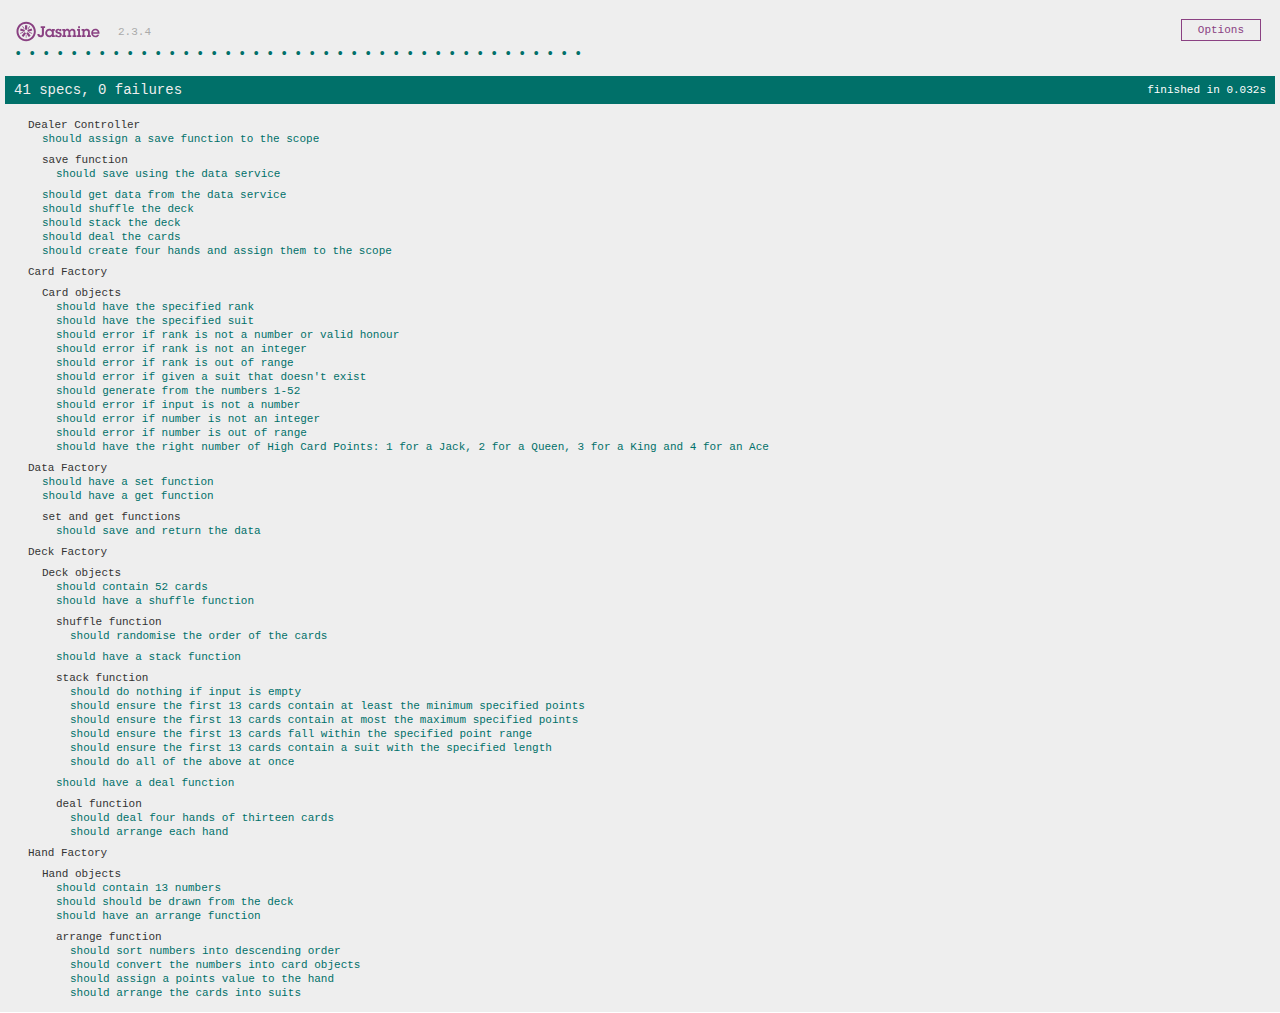
<file: SpecRunner.html>
<!DOCTYPE html>
<html>
<head>
  <meta charset="utf-8">
  <title>Jasmine Spec Runner v2.3.4</title>

  <link rel="shortcut icon" type="image/png" href="lib/jasmine-2.3.4/jasmine_favicon.png">
  <link rel="stylesheet" href="Scripts/jasmine-2.3.4/jasmine.css">

  <script src="Scripts/jasmine-2.3.4/jasmine.js"></script>
  <script src="Scripts/jasmine-2.3.4/jasmine-html.js"></script>
  <script src="Scripts/jasmine-2.3.4/boot.js"></script>
  <script src="Scripts/angular.min.js"></script>
  <script src="Scripts/angular-route.min.js"></script>
  <script src="Scripts/angular-mocks.js"></script>

  <!-- include source files here... -->
  <script src="App/app.module.js"></script>
  <script src="App/routes.config.js"></script>
  <script src="App/dealer.js" data-cover></script>
  <script src="App/card.service.js"></script>
  <script src="App/data.service.js"></script>
  <script src="App/deck.service.js"></script>
  <script src="App/hand.service.js"></script>

  <!-- include spec files here... -->
  <script src="App/dealer.spec.js"></script>
  <script src="App/card.service.spec.js"></script>
  <script src="App/data.service.spec.js"></script>
  <script src="App/deck.service.spec.js"></script>
  <script src="App/hand.service.spec.js"></script>

</head>

<body>
</body>
</html>
</file>
<file: Scripts/jasmine-2.3.4/jasmine.css>
body { overflow-y: scroll; }

.jasmine_html-reporter { background-color: #eee; padding: 5px; margin: -8px; font-size: 11px; font-family: Monaco, "Lucida Console", monospace; line-height: 14px; color: #333; }
.jasmine_html-reporter a { text-decoration: none; }
.jasmine_html-reporter a:hover { text-decoration: underline; }
.jasmine_html-reporter p, .jasmine_html-reporter h1, .jasmine_html-reporter h2, .jasmine_html-reporter h3, .jasmine_html-reporter h4, .jasmine_html-reporter h5, .jasmine_html-reporter h6 { margin: 0; line-height: 14px; }
.jasmine_html-reporter .banner, .jasmine_html-reporter .symbol-summary, .jasmine_html-reporter .summary, .jasmine_html-reporter .result-message, .jasmine_html-reporter .spec .description, .jasmine_html-reporter .spec-detail .description, .jasmine_html-reporter .alert .bar, .jasmine_html-reporter .stack-trace { padding-left: 9px; padding-right: 9px; }
.jasmine_html-reporter .banner { position: relative; }
.jasmine_html-reporter .banner .title { background: url('[data-uri]') no-repeat; background: url('[data-uri]') no-repeat, none; -moz-background-size: 100%; -o-background-size: 100%; -webkit-background-size: 100%; background-size: 100%; display: block; float: left; width: 90px; height: 25px; }
.jasmine_html-reporter .banner .version { margin-left: 14px; position: relative; top: 6px; }
.jasmine_html-reporter #jasmine_content { position: fixed; right: 100%; }
.jasmine_html-reporter .version { color: #aaa; }
.jasmine_html-reporter .banner { margin-top: 14px; }
.jasmine_html-reporter .duration { color: #fff; float: right; line-height: 28px; padding-right: 9px; }
.jasmine_html-reporter .symbol-summary { overflow: hidden; *zoom: 1; margin: 14px 0; }
.jasmine_html-reporter .symbol-summary li { display: inline-block; height: 8px; width: 14px; font-size: 16px; }
.jasmine_html-reporter .symbol-summary li.passed { font-size: 14px; }
.jasmine_html-reporter .symbol-summary li.passed:before { color: #007069; content: "\02022"; }
.jasmine_html-reporter .symbol-summary li.failed { line-height: 9px; }
.jasmine_html-reporter .symbol-summary li.failed:before { color: #ca3a11; content: "\d7"; font-weight: bold; margin-left: -1px; }
.jasmine_html-reporter .symbol-summary li.disabled { font-size: 14px; }
.jasmine_html-reporter .symbol-summary li.disabled:before { color: #bababa; content: "\02022"; }
.jasmine_html-reporter .symbol-summary li.pending { line-height: 17px; }
.jasmine_html-reporter .symbol-summary li.pending:before { color: #ba9d37; content: "*"; }
.jasmine_html-reporter .symbol-summary li.empty { font-size: 14px; }
.jasmine_html-reporter .symbol-summary li.empty:before { color: #ba9d37; content: "\02022"; }
.jasmine_html-reporter .run-options { float: right; margin-right: 5px; border: 1px solid #8a4182; color: #8a4182; position: relative; line-height: 20px; }
.jasmine_html-reporter .run-options .trigger { cursor: pointer; padding: 8px 16px; }
.jasmine_html-reporter .run-options .payload { position: absolute; display: none; right: -1px; border: 1px solid #8a4182; background-color: #eee; white-space: nowrap; padding: 4px 8px; }
.jasmine_html-reporter .run-options .payload.open { display: block; }
.jasmine_html-reporter .bar { line-height: 28px; font-size: 14px; display: block; color: #eee; }
.jasmine_html-reporter .bar.failed { background-color: #ca3a11; }
.jasmine_html-reporter .bar.passed { background-color: #007069; }
.jasmine_html-reporter .bar.skipped { background-color: #bababa; }
.jasmine_html-reporter .bar.errored { background-color: #ca3a11; }
.jasmine_html-reporter .bar.menu { background-color: #fff; color: #aaa; }
.jasmine_html-reporter .bar.menu a { color: #333; }
.jasmine_html-reporter .bar a { color: white; }
.jasmine_html-reporter.spec-list .bar.menu.failure-list, .jasmine_html-reporter.spec-list .results .failures { display: none; }
.jasmine_html-reporter.failure-list .bar.menu.spec-list, .jasmine_html-reporter.failure-list .summary { display: none; }
.jasmine_html-reporter .results { margin-top: 14px; }
.jasmine_html-reporter .summary { margin-top: 14px; }
.jasmine_html-reporter .summary ul { list-style-type: none; margin-left: 14px; padding-top: 0; padding-left: 0; }
.jasmine_html-reporter .summary ul.suite { margin-top: 7px; margin-bottom: 7px; }
.jasmine_html-reporter .summary li.passed a { color: #007069; }
.jasmine_html-reporter .summary li.failed a { color: #ca3a11; }
.jasmine_html-reporter .summary li.empty a { color: #ba9d37; }
.jasmine_html-reporter .summary li.pending a { color: #ba9d37; }
.jasmine_html-reporter .summary li.disabled a { color: #bababa; }
.jasmine_html-reporter .description + .suite { margin-top: 0; }
.jasmine_html-reporter .suite { margin-top: 14px; }
.jasmine_html-reporter .suite a { color: #333; }
.jasmine_html-reporter .failures .spec-detail { margin-bottom: 28px; }
.jasmine_html-reporter .failures .spec-detail .description { background-color: #ca3a11; }
.jasmine_html-reporter .failures .spec-detail .description a { color: white; }
.jasmine_html-reporter .result-message { padding-top: 14px; color: #333; white-space: pre; }
.jasmine_html-reporter .result-message span.result { display: block; }
.jasmine_html-reporter .stack-trace { margin: 5px 0 0 0; max-height: 224px; overflow: auto; line-height: 18px; color: #666; border: 1px solid #ddd; background: white; white-space: pre; }
</file>
